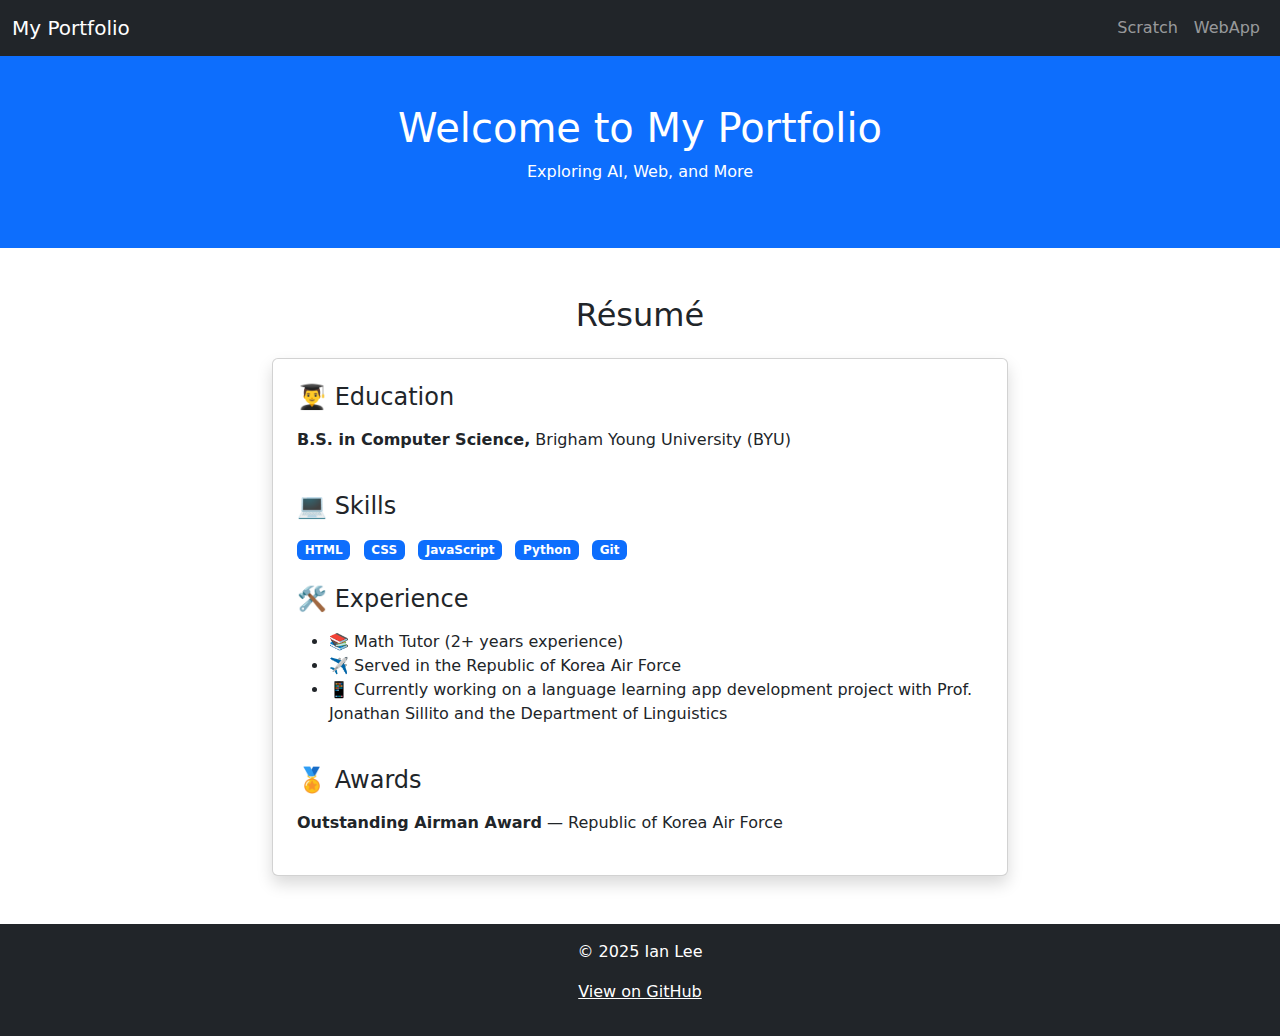
<file: index.html>
<!DOCTYPE html>
<html lang="en">
<head>
  <meta charset="UTF-8" />
  <meta name="viewport" content="width=device-width, initial-scale=1.0" />
  <title>My Portfolio</title>
  <link href="https://cdn.jsdelivr.net/npm/bootstrap@5.3.2/dist/css/bootstrap.min.css" rel="stylesheet" />
</head>
<body>
  <!-- Navigation -->
  <nav class="navbar navbar-expand-lg navbar-dark bg-dark">
    <div class="container-fluid">
      <a class="navbar-brand" href="#">My Portfolio</a>
      <button class="navbar-toggler" type="button" data-bs-toggle="collapse" data-bs-target="#navbarNav">
        <span class="navbar-toggler-icon"></span>
      </button>
      <div class="collapse navbar-collapse" id="navbarNav">
        <ul class="navbar-nav ms-auto">
          <li class="nav-item"><a class="nav-link" href="scratch.html">Scratch</a></li>
          <li class="nav-item"><a class="nav-link" href="webapp.html">WebApp</a></li>
        </ul>
      </div>
    </div>
  </nav>

  <!-- Header -->
  <header class="bg-primary text-white text-center py-5">
    <h1>Welcome to My Portfolio</h1>
    <p>Exploring AI, Web, and More</p>
  </header>

  <!-- Résumé Section -->
  <main class="container my-5">
  <h2 class="text-center mb-4">Résumé</h2>
  <div class="row justify-content-center">
    <div class="col-md-8">
      <div class="card shadow p-4">
        <h4 class="mb-3">👨‍🎓 Education</h4>
        <p><strong>B.S. in Computer Science,</strong> Brigham Young University (BYU)</p>

        <h4 class="mt-4 mb-3">💻 Skills</h4>
        <div>
          <span class="badge bg-primary me-2">HTML</span>
          <span class="badge bg-primary me-2">CSS</span>
          <span class="badge bg-primary me-2">JavaScript</span>
          <span class="badge bg-primary me-2">Python</span>
          <span class="badge bg-primary">Git</span>
        </div>

        <h4 class="mt-4 mb-3">🛠 Experience</h4>
        <ul>
          <li>📚 Math Tutor (2+ years experience)</li>
          <li>✈️ Served in the Republic of Korea Air Force</li>
          <li>📱 Currently working on a language learning app development project with Prof. Jonathan Sillito and the Department of Linguistics</li>
        </ul>

        <h4 class="mt-4 mb-3">🏅 Awards</h4>
        <p><strong>Outstanding Airman Award</strong> — Republic of Korea Air Force</p>
      </div>
    </div>
  </div>
</main>



  <!-- Footer -->
  <footer class="bg-dark text-white text-center py-3">
  <p>© 2025 Ian Lee</p>
  <p><a class="text-white" href="https://github.com/IanL0724/final-web-project" target="_blank">View on GitHub</a></p>
</footer>

  <script src="https://cdn.jsdelivr.net/npm/bootstrap@5.3.2/dist/js/bootstrap.bundle.min.js"></script>
</body>
</html>
</file>
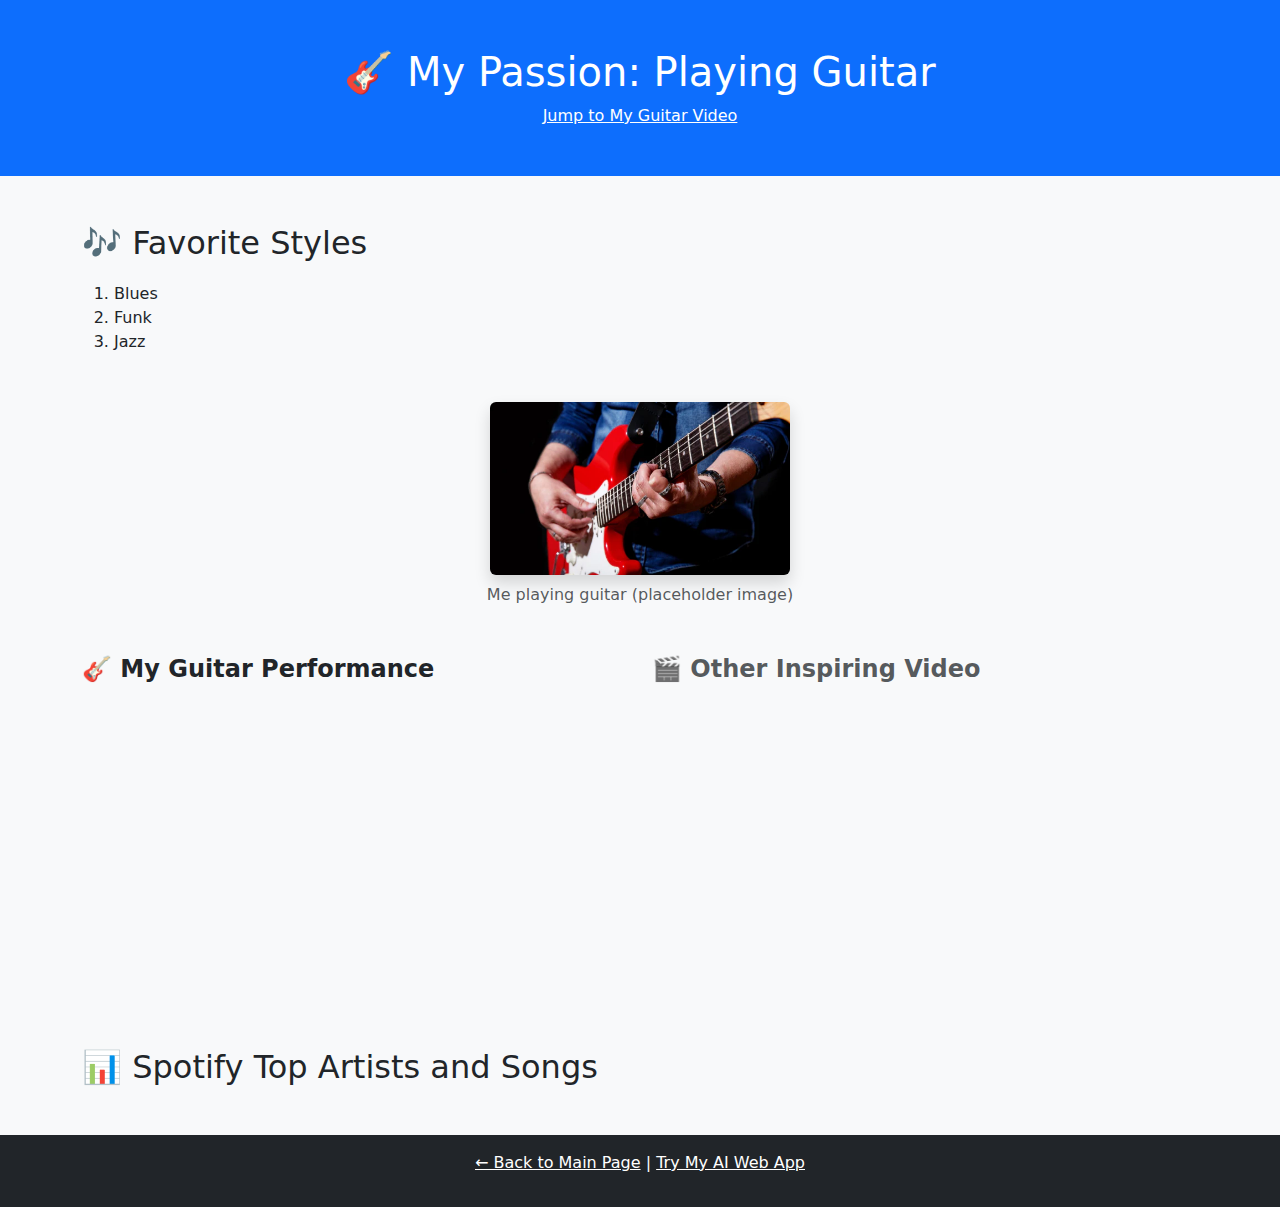
<file: scratch.html>
<!DOCTYPE html>
<html lang="en">
<head>
  <meta charset="UTF-8" />
  <meta name="viewport" content="width=device-width, initial-scale=1.0" />
  <title>Scratch Page - Guitar Passion</title>
  <link href="https://cdn.jsdelivr.net/npm/bootstrap@5.3.2/dist/css/bootstrap.min.css" rel="stylesheet" />
  <style>
    body {
      background-color: #f8f9fa;
    }
    .section-title {
      margin-top: 40px;
      margin-bottom: 20px;
    }
    .video-title {
      font-weight: bold;
      margin-bottom: 10px;
    }
  </style>
</head>
<body>

  <!-- Header -->
  <header class="bg-primary text-white text-center py-5">
    <h1>🎸 My Passion: Playing Guitar</h1>
    <a href="#my-guitar-video" class="text-white text-decoration-underline">Jump to My Guitar Video</a>
  </header>

  <main class="container my-5">

    <!-- Favorite Styles -->
    <section class="mb-5">
      <h2 class="text-dark section-title">🎶 Favorite Styles</h2>
      <ol>
        <li>Blues</li>
        <li>Funk</li>
        <li>Jazz</li>
      </ol>
    </section>

    <!-- Image -->
    <section class="mb-5 text-center">
      <img src="image.png" alt="Me playing guitar" class="img-fluid rounded shadow" width="300">
      <p class="text-muted mt-2">Me playing guitar (placeholder image)</p>
    </section>

    <!-- My Guitar + Inspiring Video side by side -->
    <section id="my-guitar-video" class="mb-5">
      <div class="row g-4">
        <!-- My Guitar Video -->
        <div class="col-md-6">
          <h4 class="video-title text-dark">🎸 My Guitar Performance</h4>
          <div class="ratio ratio-16x9">
            <iframe src="https://www.youtube.com/embed/Bi3ZbG9bdIE" title="My Guitar Video" allowfullscreen></iframe>
          </div>
        </div>
        <!-- Inspiring Video -->
        <div class="col-md-6">
          <h4 class="video-title text-muted">🎬 Other Inspiring Video</h4>
          <div class="ratio ratio-16x9">
            <iframe src="https://www.youtube.com/embed/32GZ3suxRn4" title="Other Inspiring Video" allowfullscreen></iframe>
          </div>
        </div>
      </div>
    </section>

    <!-- Tableau -->
    <section class="mb-5">
      <h2 class="text-dark section-title">📊 Spotify Top Artists and Songs</h2>
      <div class="tableauPlaceholder" id="viz123" style="position: relative;">
        <noscript><a href="#"><img alt="Tableau Graph" src="https://public.tableau.com/static/images/To/TopSpotifyArtistsandSongs0310/Main/1.png" /></a></noscript>
        <object class="tableauViz" style="display:none;">
          <param name="host_url" value="https%3A%2F%2Fpublic.tableau.com%2F"/>
          <param name="embed_code_version" value="3"/>
          <param name="name" value="TopSpotifyArtistsandSongs0310/Main"/>
          <param name="tabs" value="no"/>
          <param name="toolbar" value="yes"/>
        </object>
      </div>
      <script type="text/javascript">
        const divElement = document.getElementById('viz123');
        const vizElement = divElement.getElementsByTagName('object')[0];
        vizElement.style.width = "100%";
        vizElement.style.height = "600px";
        const scriptElement = document.createElement('script');
        scriptElement.src = 'https://public.tableau.com/javascripts/api/viz_v1.js';
        vizElement.parentNode.insertBefore(scriptElement, vizElement);
      </script>
    </section>

  </main>

  <!-- Footer -->
  <footer class="bg-dark text-white text-center py-3">
    <p><a class="text-white" href="index.html">← Back to Main Page</a> | 
       <a class="text-white" href="webapp.html">Try My AI Web App</a></p>
  </footer>

</body>
</html>
</file>
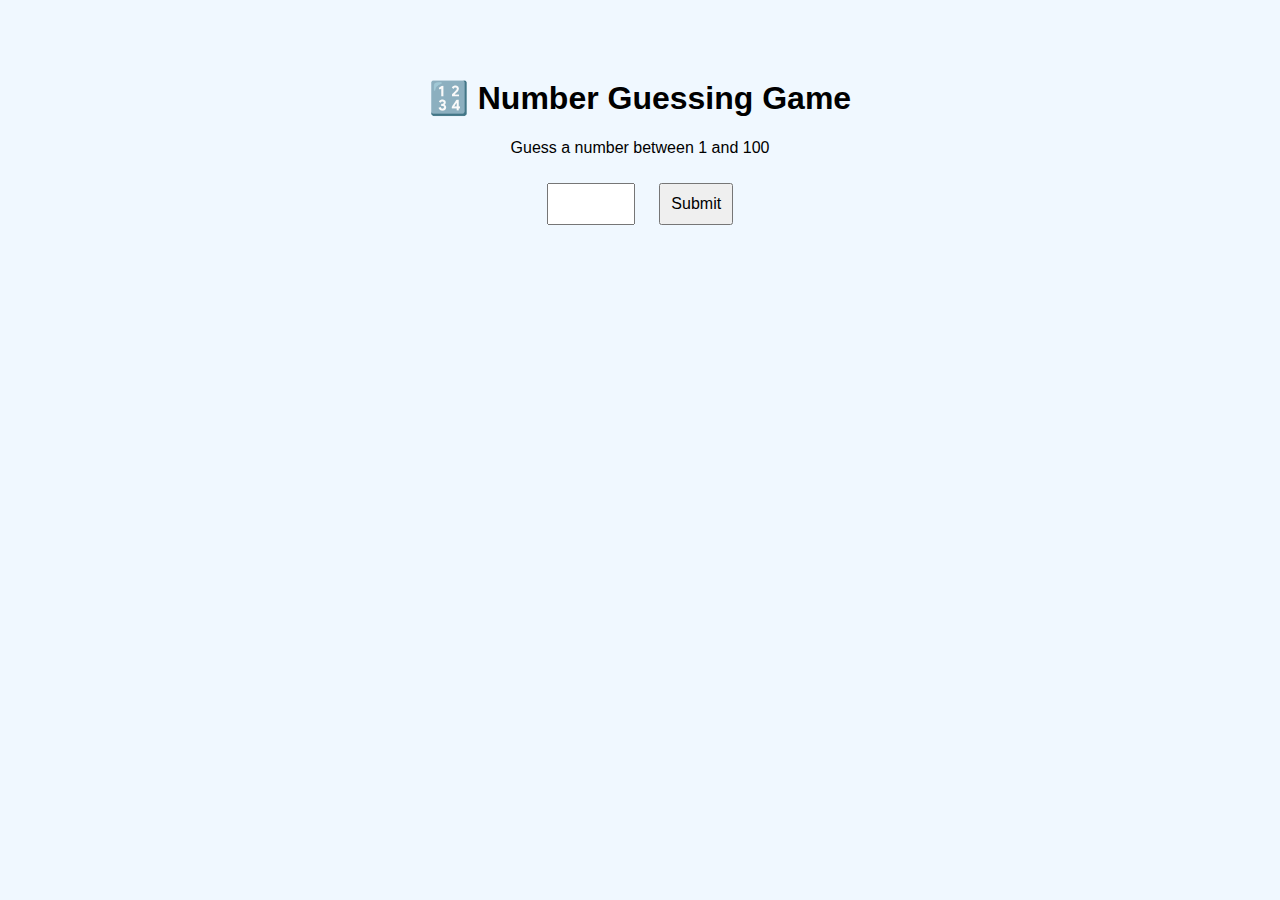
<file: webapp.html>
<!DOCTYPE html>
<html lang="en">
<head>
  <meta charset="UTF-8" />
  <title>Number Guessing Game</title>
  <style>
    body {
      font-family: 'Segoe UI', sans-serif;
      background-color: #f0f8ff;
      text-align: center;
      padding: 50px;
    }

    input, button {
      padding: 10px;
      font-size: 16px;
      margin: 10px;
    }

    #result {
      margin-top: 20px;
      font-size: 18px;
      color: #333;
    }
  </style>
</head>
<body>
  <h1>🔢 Number Guessing Game</h1>
  <p>Guess a number between 1 and 100</p>
  <input type="number" id="guessInput" min="1" max="100" />
  <button onclick="checkGuess()">Submit</button>
  <p id="result"></p>

  <script>
    const secretNumber = Math.floor(Math.random() * 100) + 1;
    let attempts = 0;

    function checkGuess() {
      const userGuess = Number(document.getElementById("guessInput").value);
      attempts++;

      const result = document.getElementById("result");

      if (userGuess === secretNumber) {
        result.textContent = `🎉 Correct! You guessed it in ${attempts} attempts.`;
        result.style.color = "green";
      } else if (userGuess < secretNumber) {
        result.textContent = "Too low! Try again.";
        result.style.color = "blue";
      } else {
        result.textContent = "Too high! Try again.";
        result.style.color = "red";
      }
    }
  </script>
</body>
</html>
</file>
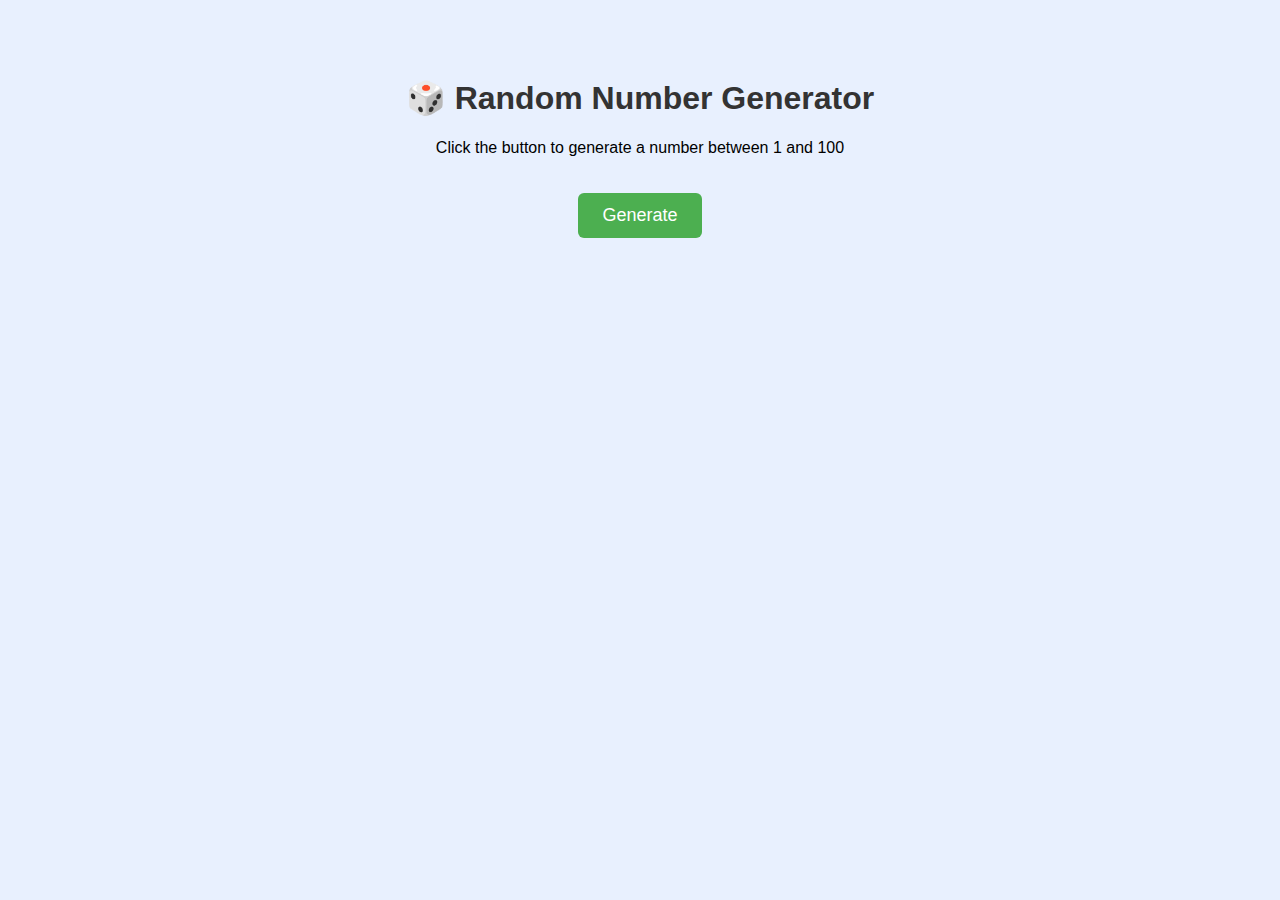
<file: wedapp.html>
<!DOCTYPE html>
<html lang="en">
<head>
  <meta charset="UTF-8">
  <title>Random Number Generator</title>
  <style>
    body {
      font-family: 'Segoe UI', sans-serif;
      background-color: #e8f0fe;
      text-align: center;
      padding: 50px;
    }

    h1 {
      color: #333;
    }

    button {
      padding: 12px 24px;
      font-size: 18px;
      background-color: #4caf50;
      color: white;
      border: none;
      border-radius: 6px;
      cursor: pointer;
      margin-top: 20px;
    }

    button:hover {
      background-color: #45a049;
    }

    #result {
      margin-top: 40px;
      font-size: 36px;
      color: #222;
    }
  </style>
</head>
<body>
  <h1>🎲 Random Number Generator</h1>
  <p>Click the button to generate a number between 1 and 100</p>
  <button onclick="generateNumber()">Generate</button>
  <div id="result"></div>

  <script>
    function generateNumber() {
      const num = Math.floor(Math.random() * 100) + 1;
      document.getElementById("result").textContent = `🎉 Your number: ${num}`;
    }
  </script>
</body>
</html>
</file>
